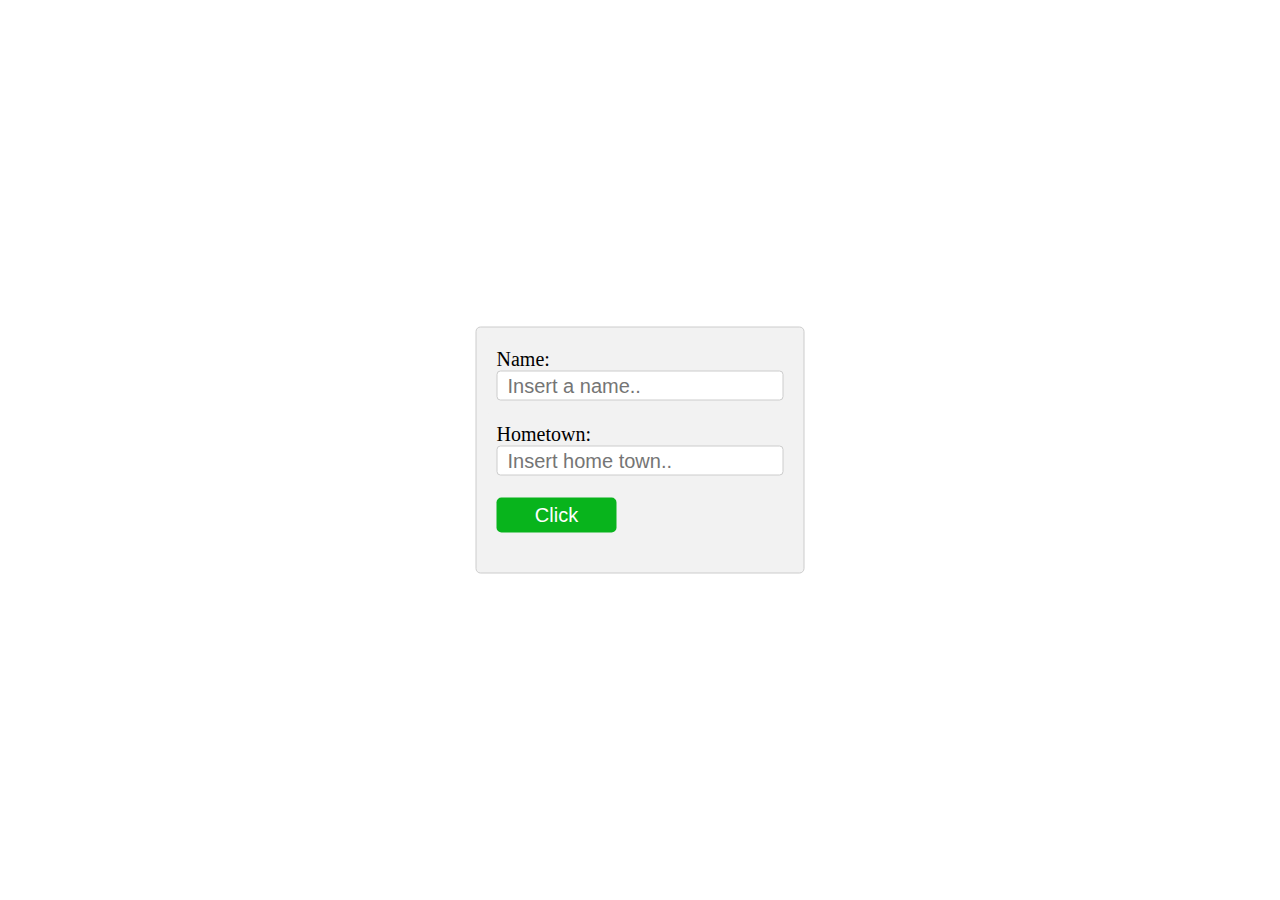
<file: Q1/index.html>
<!DOCTYPE html>
<html lang="en">
<head>
    <meta charset="UTF-8">
    <meta http-equiv="X-UA-Compatible" content="IE=edge">
    <meta name="viewport" content="width=device-width, initial-scale=1.0">
    <script defer src="./main.js"></script>
    <link rel="stylesheet" href="./style.css">
    <title>Question1</title>
</head>
<body>
    <form class="form-part" action="">
        <div class="name-part">
            <label for="">Name:</label><br>
            <input type="text" id="name" placeholder="Insert a name..">
        </div>

        <div class="hometown-part">
            <label for="Hometown">Hometown:</label><br>
            <input type="text" id="hometown" name="Hometown" placeholder="Insert home town..">
        </div>

        <div class="click-btn">
            <button class="btn-alert" id="clickbtn">Click</button>
        </div>
    </form>
    
</body>
</html>
</file>
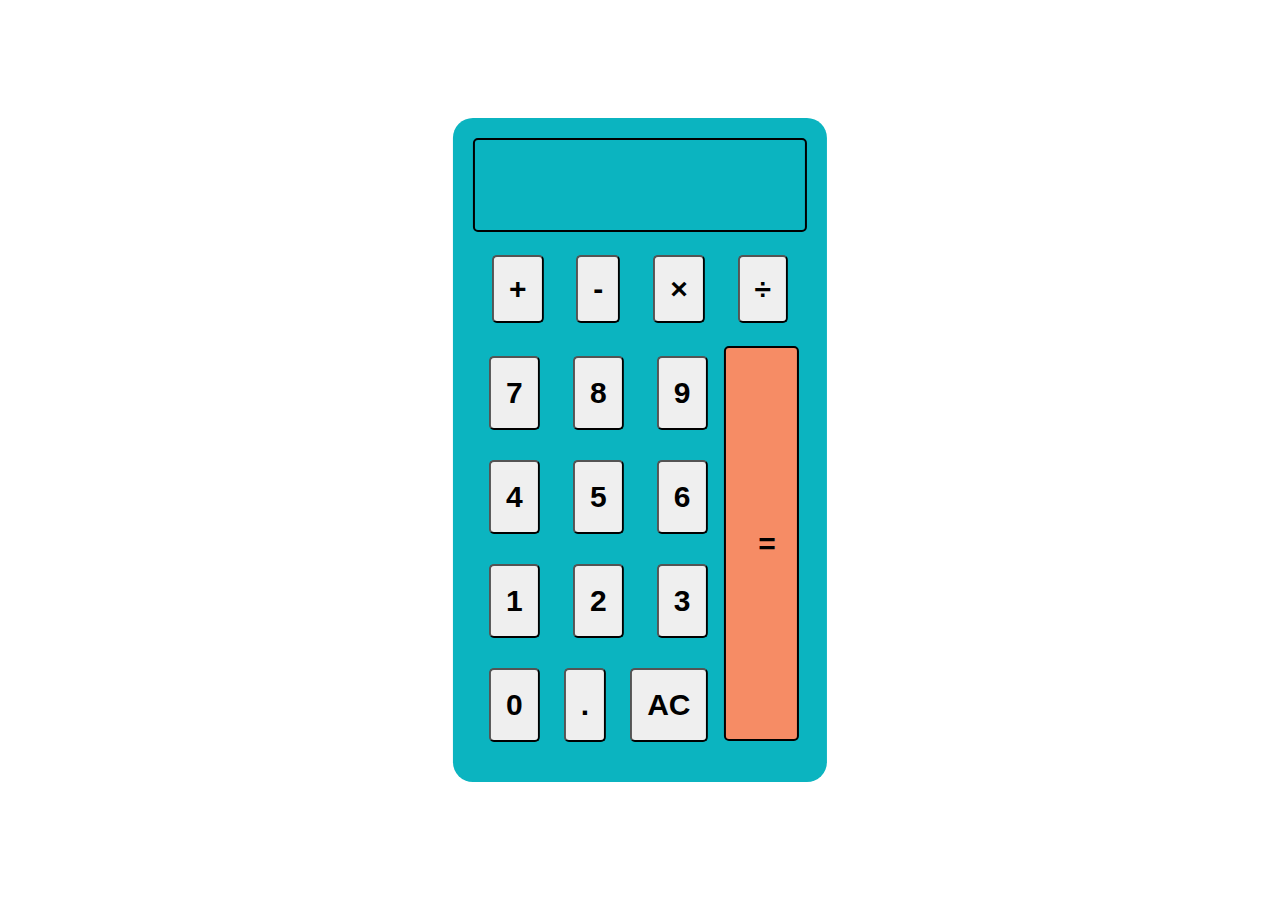
<file: Q10/index.html>
<!DOCTYPE html>
<html lang="en">
<head>
    <meta charset="UTF-8">
    <meta http-equiv="X-UA-Compatible" content="IE=edge">
    <meta name="viewport" content="width=device-width, initial-scale=1.0">
    <script defer src="./main.js" ></script>
    <link rel="stylesheet" href="./style.css">
    <title>Question10</title>
</head>
<body>

    <div class="calculator">
        <div class="display"> 
            <label for="" id="display"></label>
        </div>
        <div class="operator"> 
            <button class="operator-button" id="addtion" onclick="operatorInsert('+')">+</button>
            <button class="operator-button" id="subtraction" onclick="operatorInsert('-')">-</button>
            <button class="operator-button" id="multiplication" onclick="operatorInsert('*')"><span>&#215;</span></button>
            <button class="operator-button" id="division" onclick="operatorInsert('/')">&divide;</button>
        </div>
        <div class="number789"> 
                <button class="number-button" id="7" onclick="numInsert(7)">7</button>
                <button class="number-button" id="8" onclick="numInsert(8)">8</button>
                <button class="number-button" id="9" onclick="numInsert(9)">9</button>
        </div>
        <div class="number456"> 
                <button class="number-button" id="4" onclick="numInsert(4)">4</button>
                <button class="number-button" id="5" onclick="numInsert(5)">5</button>
                <button class="number-button" id="6" onclick="numInsert(6)">6</button>
        </div>
        <div class="number123"> 
                <button class="number-button" id="1" onclick="numInsert(1)">1</button>
                <button class="number-button" id="2" onclick="numInsert(2)">2</button>
                <button class="number-button" id="3" onclick="numInsert(3)">3</button>
        </div>
        <div class="div6"> 
            <button class="number-button" id="0" onclick="numInsert(0)">0</button>
            <button class="number-button" id="point" onclick="numInsert('.')">.</button>
            <button class="number-button" id="AC" onclick="clearDisplay()">AC</button>
        </div>
        
        <div class="eqaul-sign"> 
            <button class="" id="equal">=</button>
        </div>
    </div>


<label for="" id="label"></label>

</body>
</html>
</file>
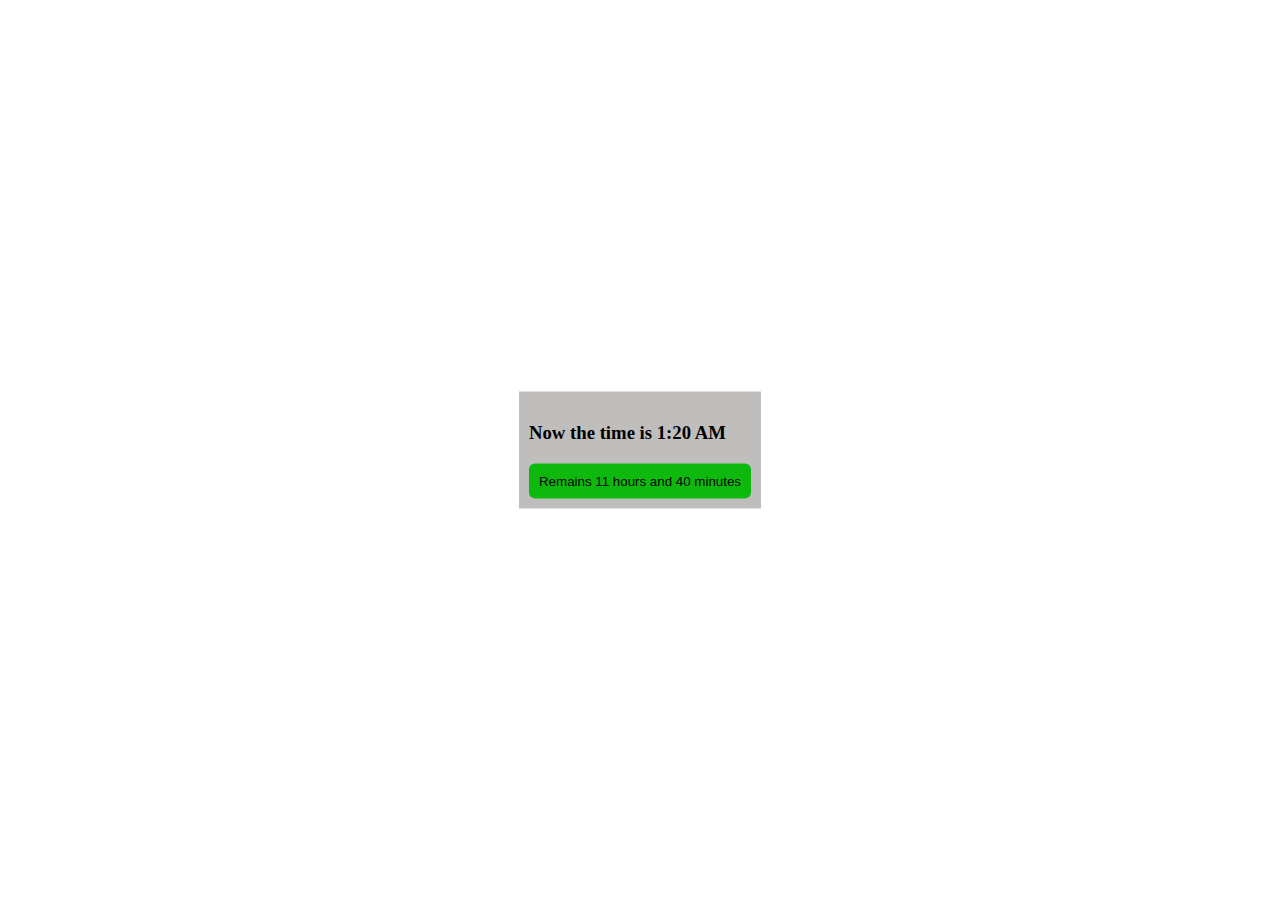
<file: Q2/index.html>
<!DOCTYPE html>
<html lang="en">
<head>
    <meta charset="UTF-8">
    <meta http-equiv="X-UA-Compatible" content="IE=edge">
    <meta name="viewport" content="width=device-width, initial-scale=1.0">
    
    <link rel="stylesheet" href="./style.css">
    <title>Question2</title>
</head>
<body>
    <div class="time-body">
        <div class="time-part">
            <h3 id="current-time"></h3>
        </div>
        <div class="remains-time">
            <button id="remainTime"></button>
        </div>
    </div>
    <script src="./main.js"></script>
</body>
</html>
</file>
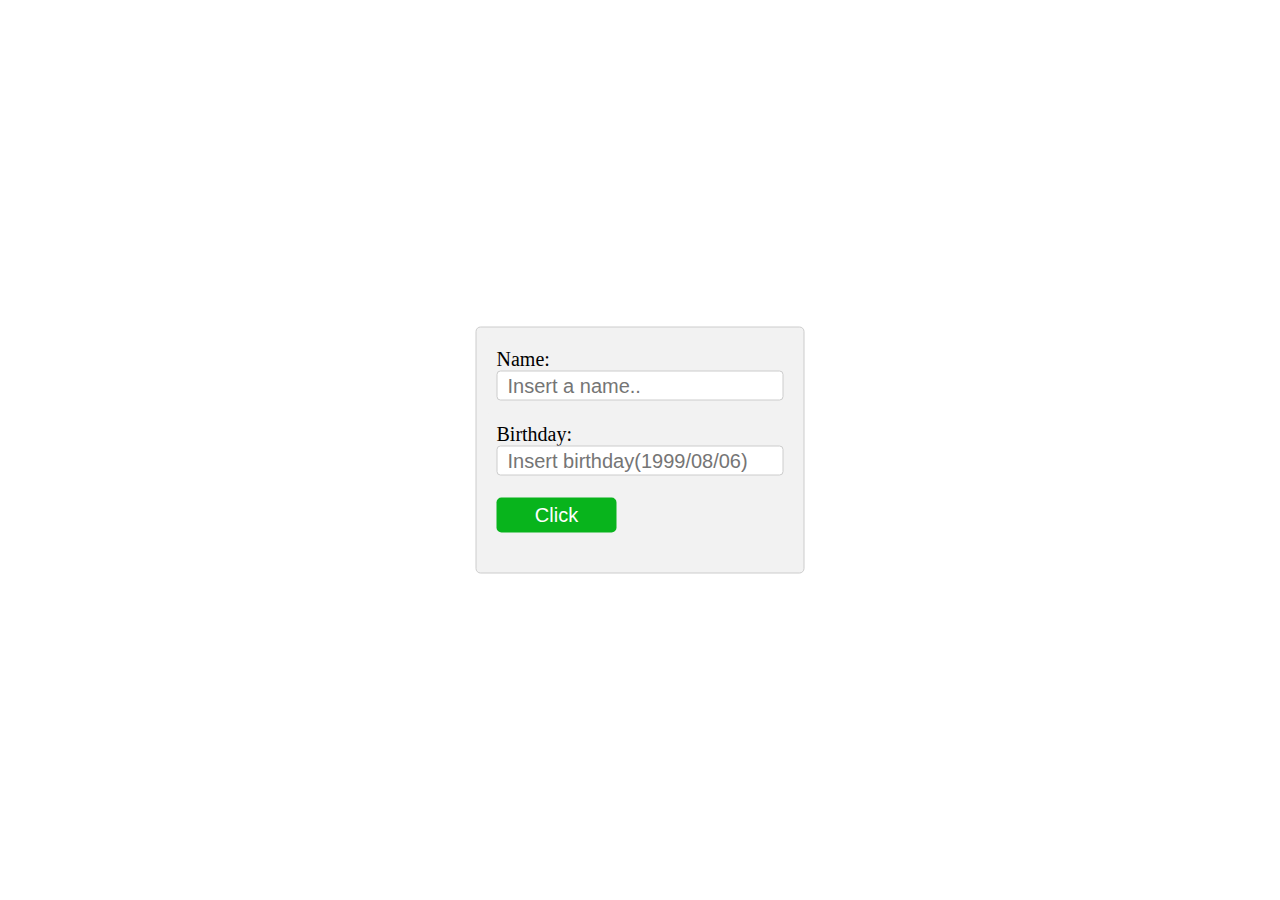
<file: Q3/index.html>
<!DOCTYPE html>
<html lang="en">
<head>
    <meta charset="UTF-8">
    <meta http-equiv="X-UA-Compatible" content="IE=edge">
    <meta name="viewport" content="width=device-width, initial-scale=1.0">
    <script defer src="./main.js"></script>
    <link rel="stylesheet" href="./style.css">
    <title>Question3</title>
</head>
<body>
    <form class="form-part" action="">
        <div class="name-part">
            <label for="name">Name:</label><br>
            <input type="text" name="name" id="name" placeholder="Insert a name..">
        </div>

        <div class="hometown-part">
            <label for="birthday">Birthday:</label><br>
            <input type="text" id="birthday" name="birthday" placeholder="Insert birthday(1999/08/06)">
        </div>

        <div class="click-btn">
            <button class="btn-alert" id="clickbtn">Click</button>
        </div>
    </form>
    
</body>
</html>
</file>
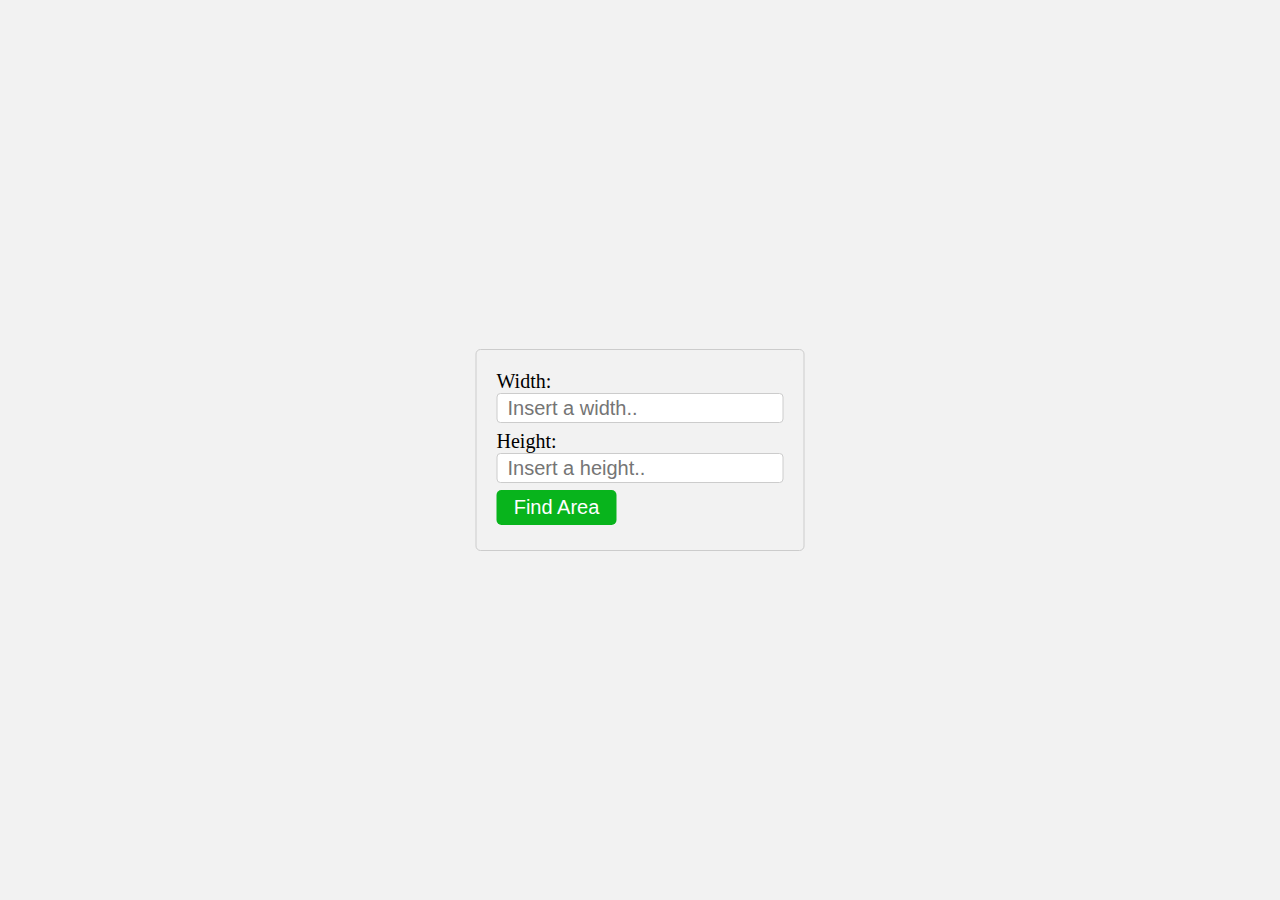
<file: Q4/index.html>
<!DOCTYPE html>
<html lang="en">
<head>
    <meta charset="UTF-8">
    <meta http-equiv="X-UA-Compatible" content="IE=edge">
    <meta name="viewport" content="width=device-width, initial-scale=1.0">
    <script defer src="./main.js"></script>
    <link rel="stylesheet" href="./style.css">
    <title>Question4</title>
</head>
<body>
    <div class="part1">
        <label for="width">Width:</label><br>
        <input type="text" id="width" placeholder="Insert a width..">
    </div>

    <div class="part2">
        <label for="height">Height:</label><br>
        <input type="text" id="height" name="height" placeholder="Insert a height..">
    </div>

    <div class="click-btn">
        <button class="btn-alert" id="clickbtn">Find Area</button>
        <label for="" id="areaDisplay"></label>
    </div>
    
</body>
</html>
</file>
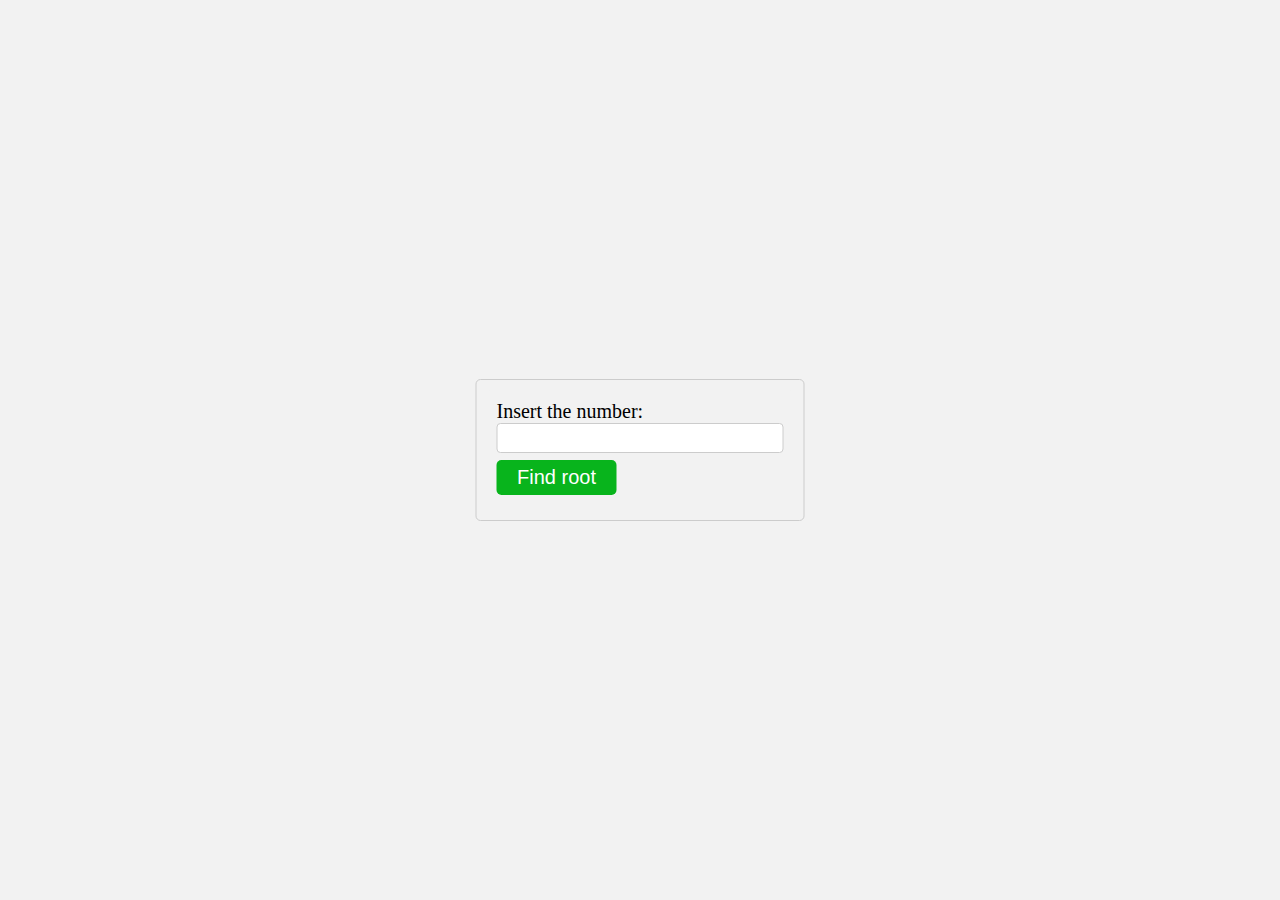
<file: Q6/index.html>
<!DOCTYPE html>
<html lang="en">
<head>
    <meta charset="UTF-8">
    <meta http-equiv="X-UA-Compatible" content="IE=edge">
    <meta name="viewport" content="width=device-width, initial-scale=1.0">
    <script defer src="./main.js"></script>
    <link rel="stylesheet" href="./style.css">
    <title>Question6</title>
</head>
<body>

    <div class="part1">
        <label for="number">Insert the number:</label><br>
        <input type="text" id="number" >
    </div>

    <div class="click-btn">
        <button class="btn-alert" id="clickbtn">Find root</button>
    </div>

    
</body>
</html>
</file>
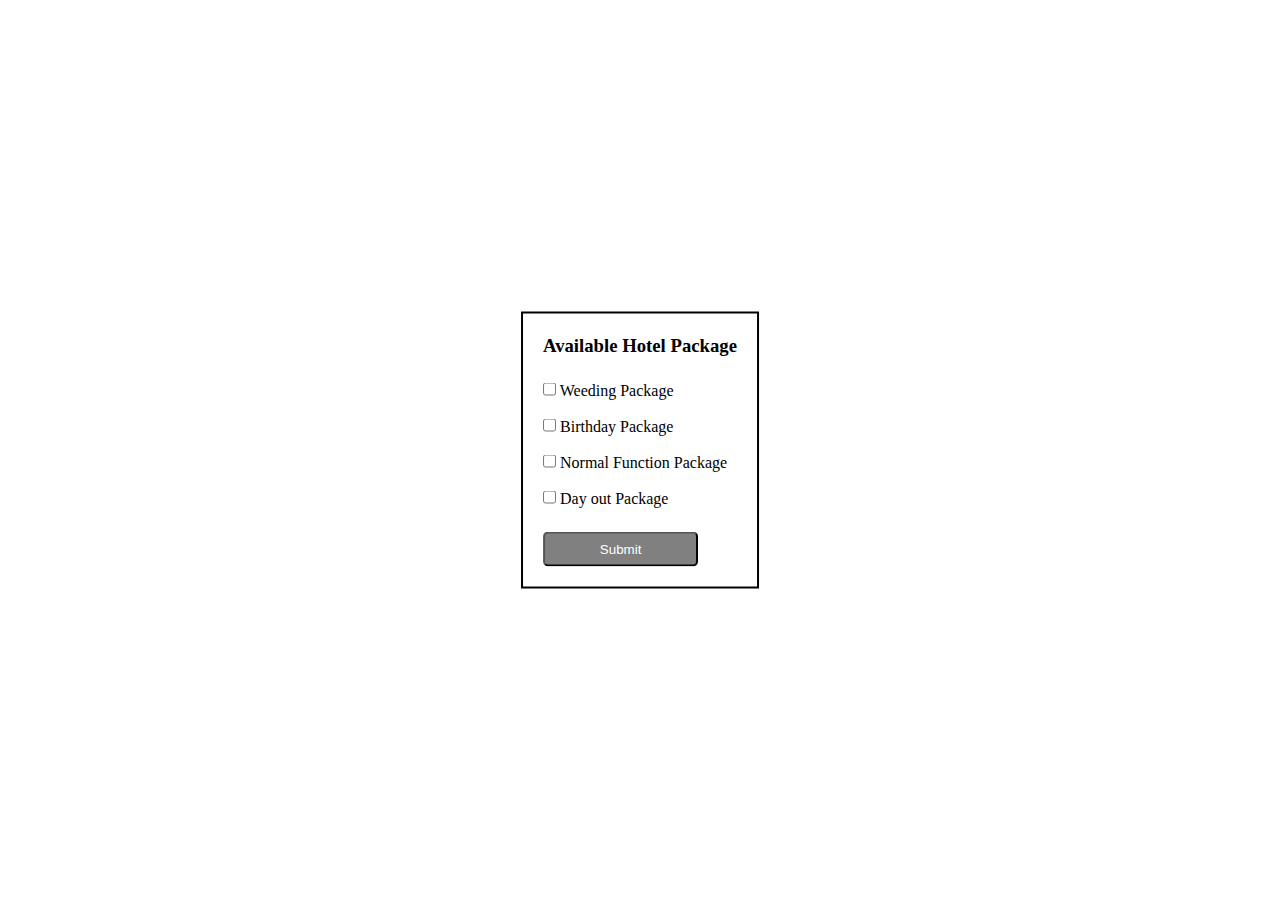
<file: Q7/index.html>
<!DOCTYPE html>
<html lang="en">
<head>
    <meta charset="UTF-8">
    <meta http-equiv="X-UA-Compatible" content="IE=edge">
    <meta name="viewport" content="width=device-width, initial-scale=1.0">
    <script defer src="./main.js" ></script>
    <link rel="stylesheet" href="./style.css">
    <title>Question7</title>
</head>
<body>
    <h3 >Available Hotel Package</h3>

    <div class="Package1">
        <input type="checkbox" name="weedingPackage" id="weedingPackage">
        <label for="weedingPackage" id="weedingPackage">Weeding Package</label>
    </div>
    <br>
    <div class="Package2">
        <input type="checkbox" name="birthdayPackage" id="birthdayPackage">
        <label for="birthdayPackage" id="birthdayPackage">Birthday Package</label>
    </div>
    <br>
    <div class="package3">
        <input type="checkbox" name="normalFunctionPackage" id="normalFunctionPackage">
        <label for="normalFunctionPackage" id="normalFunctionPackage">Normal Function Package</>
    </div>
    <br>
    <div class="package4">
        <input type="checkbox" name="dayoutPackage" id="dayoutPackage">
        <label for="dayoutPackage" id="dayoutPackage">Day out Package</>
    </div>
    <br>
    <button  name="submit" id="submit">Submit</button>


</body>
</html>
</file>
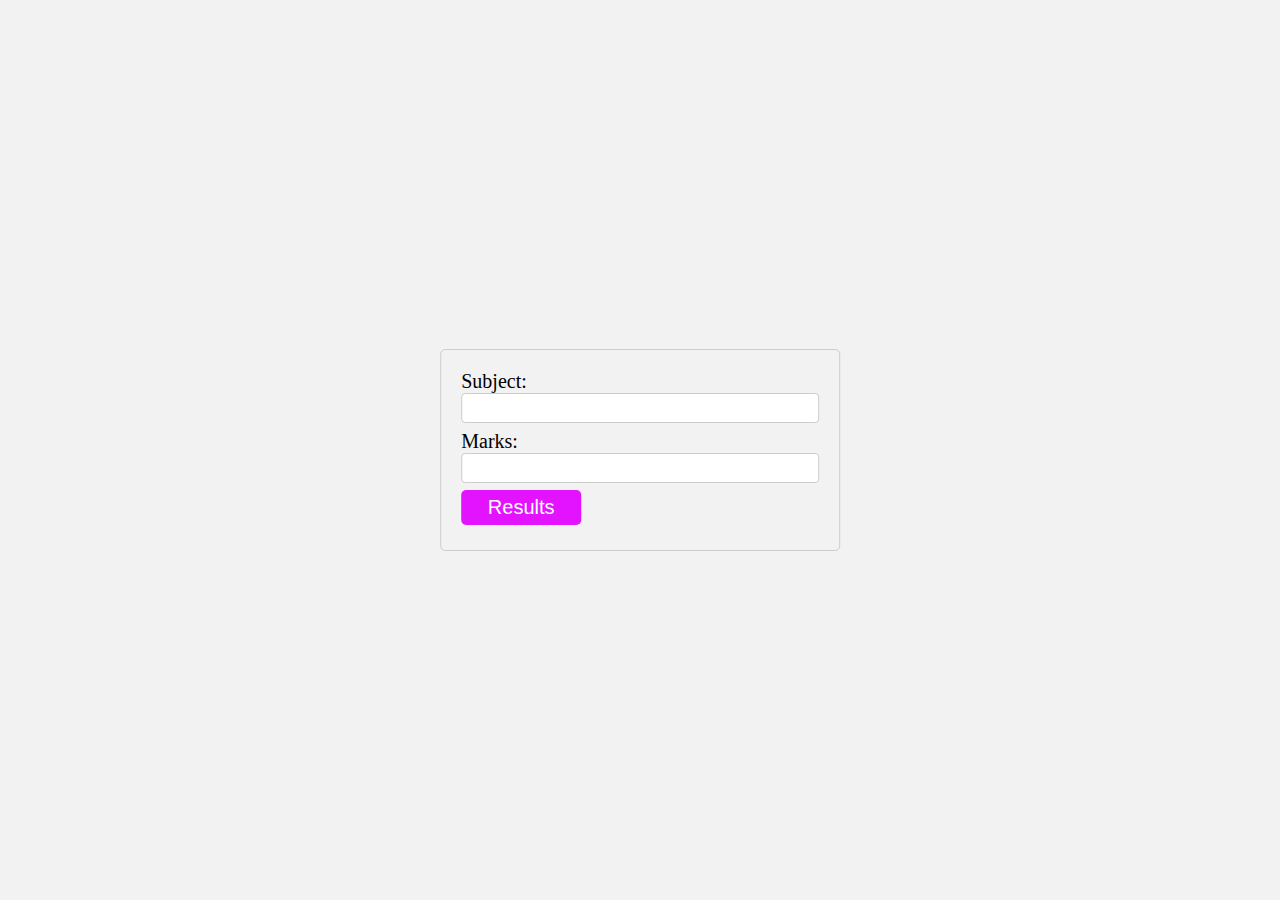
<file: Q9/index.html>
<!DOCTYPE html>
<html lang="en">
<head>
    <meta charset="UTF-8">
    <meta http-equiv="X-UA-Compatible" content="IE=edge">
    <meta name="viewport" content="width=device-width, initial-scale=1.0">
    <script defer src="./main.js"></script>
    <link rel="stylesheet" href="./style.css">
    <title>Question9</title>
</head>
<body>

    <div class="part1">
        <label for="subject">Subject:</label>
        <input type="text" id="subject" name="subject">
    </div>

    <div class="part2">
        <label for="marks">Marks:</label>
        <input type="number" id="marks" name="marks" >
    </div>

    <div class="click-btn">
        <button class="btn-alert" id="clickbtn">Results</button><br>
        <label for="" id="resultMsg"></label>
    </div>
    
</body>
</html>
</file>
<file: Q1/style.css>
*{
    margin: 0;
    padding: 0;
    box-sizing: border-box;
    font-size: 20px;
}

.form-part
{
    margin: 0;
    position: absolute;
    top: 50%;
    left: 50%;
    transform: translate(-50%, -50%);
}

.name-part
{
    width: 100%;
    height: 50px;
    background: #f2f2f2;
    border-radius: 5px;
    padding: 10px;
    margin-bottom: 10px;
}

.hometown-part
{
    width: 100%;
    height: 50px;
    background: #f2f2f2;
    border-radius: 5px;
    padding: 10px;
    margin-bottom: 10px;
}

.click-btn
{
    width: 100%;
    height: 50px;
    padding: 10px;
    margin-bottom: 10px;

}

.form-part
{
    background: #f2f2f2;
    border-radius: 5px;
    border: 1px solid #ccc;
    padding: 10px;
    margin-bottom: 10px;
}

button
{
    background-color: rgb(8, 180, 28);
    width: 120px;
    height: 35px;
    border: none;
    border-radius: 5px;
    color: #fff;
}

input
{
    width: 100%;
    border-radius: 4px;
    border: 1px solid #ccc;
    height: 30px;
    padding: 10px;
}

.form-part > div
{
    margin-bottom: 25px;
}
</file>
<file: Q10/style.css>
*{
    padding: 0;
    margin: 0;
    box-sizing: border-box;
}

body
{
    font-family: 'Roboto', sans-serif;
    font-size: 14px;
    position:absolute;
    left: 50%;
    top: 50%;
    transform: translate(-50%, -50%);
    overflow: hidden;
}

.calculator {
    display: grid;
    background: #0bb4c0;
    grid-template-columns: repeat(4, 1fr);
    grid-template-rows: repeat(6, 1fr);
    grid-column-gap: 0px;
    grid-row-gap: 0px;
    padding: 20px;
    border-radius: 20px;
}
    
.display { grid-area: 1 / 1 / 2 / 5; }
.operator { grid-area: 2 / 1 / 3 / 5; }
.number789 { grid-area: 3 / 1 / 4 / 4; }
.number456 { grid-area: 4 / 1 / 5 / 4; }
.number123 { grid-area: 5 / 1 / 6 / 4; }
.div6 { grid-area: 6 / 1 / 7 / 4; }
.eqaul-sign { grid-area: 3 / 4 / 7 / 5; }

.display
{
    border-radius: 5px;
    border: 2px solid black;
    padding: 10px;
    font-size: 30px;
    font-weight: bold;
    text-align: right;
    color: #000;
    margin-bottom: 10px;
}

.operator
{
    border-radius: 5px;
    padding: 13px;
    font-size: 30px;
    font-weight: bold;
    text-align: center;
    color: #000;
    margin-bottom: 10px;
    display: flex;
    justify-content: space-between;
}

.number123
{
    border-radius: 5px;
    padding: 10px;
    font-size: 30px;
    font-weight: bold;
    text-align: center;
    color: #000;
    margin-bottom: 10px;
    display: flex;
    justify-content: space-between;
}

.number456
{
    border-radius: 5px;
    padding: 10px;
    font-size: 30px;
    font-weight: bold;
    text-align: center;
    color: #000;
    display: flex;
    justify-content: space-between;
    margin-bottom: 10px;
}

.number789
{
    border-radius: 5px;
    padding: 10px;
    font-size: 30px;
    font-weight: bold;
    text-align: center;
    color: #000;
    margin-bottom: 10px;
    display: flex;
    justify-content: space-between;
}

.div6
{
    border-radius: 5px;
    padding: 10px;
    font-size: 30px;
    font-weight: bold;
    text-align: center;
    color: #000;
    margin-bottom: 10px;
    display: flex;
    justify-content: space-between;
}

.eqaul-sign
{
    border-radius: 5px;
    border: 2px solid black;
    background-color: rgba(252, 139, 98, 0.976);
    padding: 10px;
    font-size: 30px;
    font-weight: bold;
    text-align: center;
    color: #000;
    margin-bottom: 100px;
    height: 95%;
    width: 90%;
}

.eqaul-sign > button{
    width: 100%;
    height: 100%;
    border: none;
    background: none;
    font-size: 30px;
    font-weight: bold;
    cursor: pointer;
}

button
{
    border-radius: 5px;
    padding: 15px;
    font-size: 30px;
    font-weight: bold;
    color: #000;
    margin-bottom: 10px;
    margin: 0 6px;
    
}

.number-button:hover {
    background-color: red;
}


.number-button:focus {
    background-color: rgba(54, 230, 23, 0.644);
}

.operator-button:hover {
    background-color: red;
}

.operator-button:focus {
    background-color: rgba(54, 230, 23, 0.644);
}
</file>
<file: Q2/style.css>
*{
    margin: 0;
    padding: 0;
    box-sizing: border-box;
}

body
{
    position: absolute;
    left: 50%;
    top: 50%;
    transform: translate(-50%, -50%);
}

.time-body > div
{
    margin-top: 20px;
}

.time-body
{
    background-color: rgb(192, 189, 189);
    padding: 10px;
}

button
{
    background-color: rgb(13, 185, 13);
    padding: 10px;
    border: none;
    border-radius: 6px;
}
</file>
<file: Q3/style.css>
*{
    margin: 0;
    padding: 0;
    box-sizing: border-box;
    font-size: 20px;
}

.form-part
{
    margin: 0;
    position: absolute;
    top: 50%;
    left: 50%;
    transform: translate(-50%, -50%);
}

.name-part
{
    width: 100%;
    height: 50px;
    background: #f2f2f2;
    border-radius: 5px;
    padding: 10px;
    margin-bottom: 10px;
}

.hometown-part
{
    width: 100%;
    height: 50px;
    background: #f2f2f2;
    border-radius: 5px;
    padding: 10px;
    margin-bottom: 10px;
}

.click-btn
{
    width: 100%;
    height: 50px;
    padding: 10px;
    margin-bottom: 10px;

}

.form-part
{
    background: #f2f2f2;
    border-radius: 5px;
    border: 1px solid #ccc;
    padding: 10px;
    margin-bottom: 10px;
}

button
{
    background-color: rgb(8, 180, 28);
    width: 120px;
    height: 35px;
    border: none;
    border-radius: 5px;
    color: #fff;
}

input
{
    width: 100%;
    border-radius: 4px;
    border: 1px solid #ccc;
    height: 30px;
    padding: 10px;
}

.form-part > div
{
    margin-bottom: 25px;
}
</file>
<file: Q4/style.css>
*{
    margin: 0;
    padding: 0;
    box-sizing: border-box;
    font-size: 20px;
}

body
{
    margin: 0;
    position: absolute;
    top: 50%;
    left: 50%;
    transform: translate(-50%, -50%);
    background: #f2f2f2;
    border-radius: 5px;
    border: 1px solid #ccc;
    padding: 10px;
    margin-bottom: 10px;
}

.part1
{
    width: 100%;
    height: 50px;
    background: #f2f2f2;
    border-radius: 5px;
    padding: 10px;
    margin-bottom: 10px;
}

.part2
{
    width: 100%;
    height: 50px;
    background: #f2f2f2;
    border-radius: 5px;
    padding: 10px;
    margin-bottom: 10px;
}

.click-btn
{
    width: 100%;
    height: 50px;
    padding: 10px;
    margin-bottom: 10px;

}


button
{
    background-color: rgb(8, 180, 28);
    width: 120px;
    height: 35px;
    border: none;
    border-radius: 5px;
    color: #fff;
}

input
{
    width: 100%;
    border-radius: 4px;
    border: 1px solid #ccc;
    height: 30px;
    padding: 10px;
}

body > div
{
    margin-bottom: 25px;
}
</file>
<file: Q6/style.css>
*{
    margin: 0;
    padding: 0;
    box-sizing: border-box;
    font-size: 20px;
}

body
{
    margin: 0;
    position: absolute;
    top: 50%;
    left: 50%;
    transform: translate(-50%, -50%);
    background: #f2f2f2;
    border-radius: 5px;
    border: 1px solid #ccc;
    padding: 10px;
    margin-bottom: 10px;
}

.part1
{
    width: 100%;
    height: 50px;
    background: #f2f2f2;
    border-radius: 5px;
    padding: 10px;
    margin-bottom: 10px;
}


.click-btn
{
    width: 100%;
    height: 50px;
    padding: 10px;
    margin-bottom: 10px;

}

button
{
    background-color: rgb(8, 180, 28);
    width: 120px;
    height: 35px;
    border: none;
    border-radius: 5px;
    color: #fff;
}

input
{
    width: 100%;
    border-radius: 4px;
    border: 1px solid #ccc;
    height: 30px;
    padding: 10px;
}

body > div
{
    margin-bottom: 25px;
}
</file>
<file: Q7/style.css>
*
{
    margin: 0;
    padding: 0;
    box-sizing: border-box;
}

body
{
    position:absolute;
    top: 50%;
    left: 50%;
    transform: translate(-50%, -50%);
    border: 2px solid #000;
    padding: 20px;
}

button
{
    width: 80%;
    height: 35px;
    margin-top: 6px;
    border-radius: 5px;
    background-color: gray;
    color: white;
}

h3
{
    margin-top: 1px;
    margin-bottom: 25px;
}
</file>
<file: Q9/style.css>
*{
    margin: 0;
    padding: 0;
    box-sizing: border-box;
    font-size: 20px;
}

body
{
    margin: 0;
    position: absolute;
    top: 50%;
    left: 50%;
    transform: translate(-50%, -50%);
    background: #f2f2f2;
    border-radius: 5px;
    border: 1px solid #ccc;
    padding: 10px;
    margin-bottom: 10px;
}

.part1
{
    width: 100%;
    height: 50px;
    background: #f2f2f2;
    border-radius: 5px;
    padding: 10px;
    margin-bottom: 10px;
}

.part2
{
    width: 100%;
    height: 50px;
    background: #f2f2f2;
    border-radius: 5px;
    padding: 10px;
    margin-bottom: 10px;
}

.click-btn
{
    width: 100%;
    height: 50px;
    padding: 10px;
    margin-bottom: 10px;

}

button
{
    background-color: rgb(227, 18, 255);
    width: 120px;
    height: 35px;
    border: none;
    border-radius: 5px;
    color: #fff;
}

input
{
    width: 100%;
    border-radius: 4px;
    border: 1px solid #ccc;
    height: 30px;
    padding: 10px;
}

body> div
{
    margin-bottom: 25px;
}
</file>
